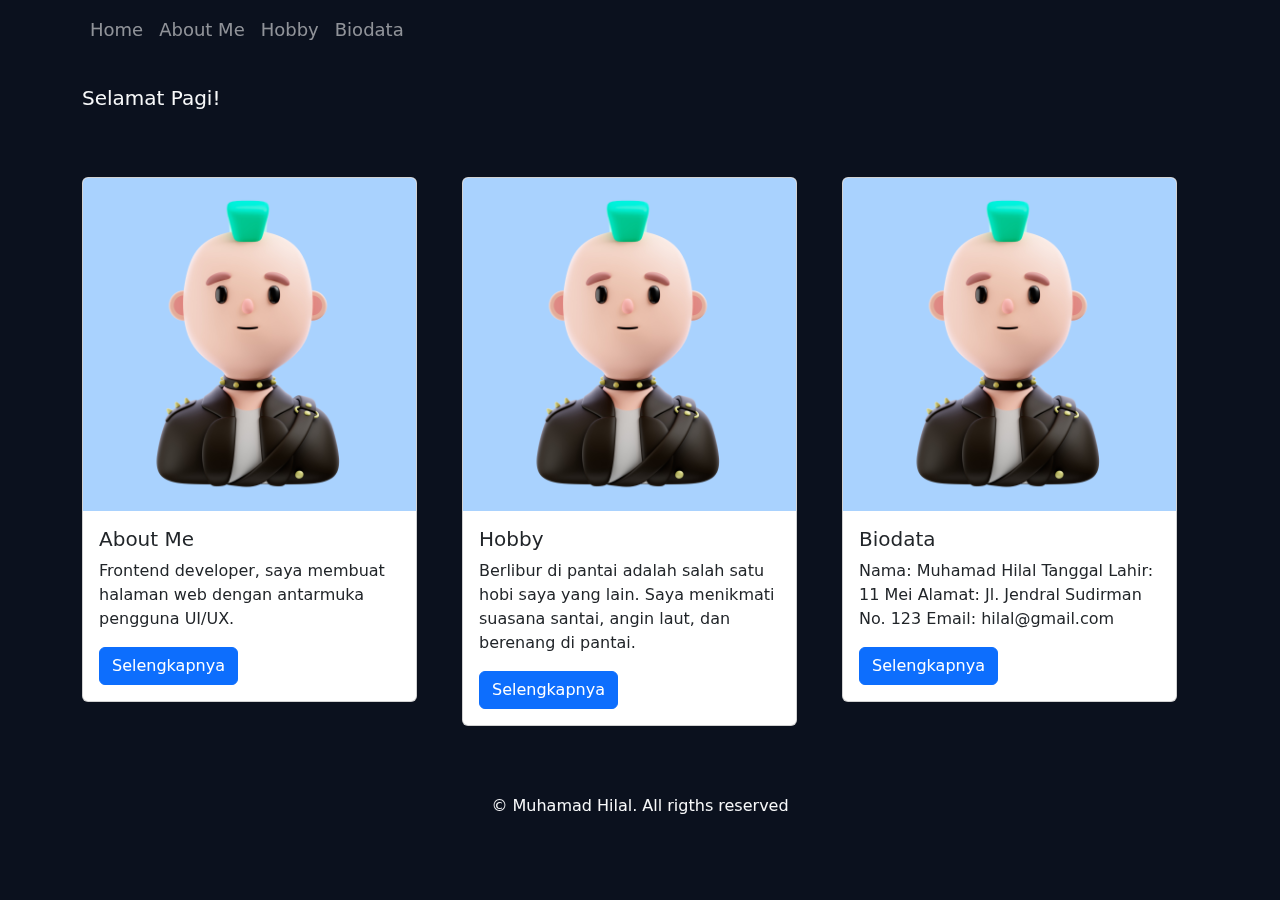
<file: Index.html>
<!doctype html>
<html lang="en">
<head>
  <meta charset="utf-8">
  <meta name="viewport" content="width=device-width, initial-scale=1">
  <title>Profil</title>
  <link href="https://cdn.jsdelivr.net/npm/bootstrap@5.3.3/dist/css/bootstrap.min.css" rel="stylesheet" integrity="sha384-QWTKZyjpPEjISv5WaRU9OFeRpok6YctnYmDr5pNlyT2bRjXh0JMhjY6hW+ALEwIH" crossorigin="anonymous">
  <link rel="stylesheet" href="assets/css/Index.css">
  <!-- CSS Internal -->
  
</head>
<body>
  <nav class="navbar navbar-expand-lg navbar-dark">
    <div class="container">
      <div class="collapse navbar-collapse" id="navbarNav">
        <ul class="navbar-nav">
          <li class="nav-item">
            <a class="nav-link" href="Index.html">Home</a>
          </li>
          <li class="nav-item">
            <a class="nav-link" href="About.html">About Me</a>
          </li>
          <li class="nav-item">
            <a class="nav-link" href="Hobby.html">Hobby</a>
          </li>
          <li class="nav-item">
            <a class="nav-link" href="Biodata.html">Biodata</a>
          </li>
        </ul>
        <ul class="navbar-nav ms-auto">
        </ul>
      </div>
    </div>
    
  </nav>

  <header class=" py-4">
    <div class="container">
      <div class="row">
        <div class="col-md-6">
          <p class="text-light greeting">Selamat <span id="greeting"></span>!</p>
        </div>
        <div class="col-md-6 text-end">
          <p class="datetime" id="date"></p>
          <p class="datetime" id="time"></p>
        </div>
      </div>
    </div>
  </header>

  

  <div class="container py-4">
    <div class="row">
      <div class="col-md-4">
        <div class="card">
          <img src="assets/img/Testi2.jpg" class="card-img-top" alt="bugatti">
          <div class="card-body">
            <h5 class="card-title">About Me</h5>
            <p class="card-text">Frontend developer, saya membuat halaman web dengan antarmuka pengguna UI/UX.</p>
            <a href="About.html" class="btn btn-primary stretched-link">Selengkapnya</a>
          </div>
        </div>
      </div>
      <div class="col-md-4">
        <div class="card">
          <img src="assets/img/Testi2.jpg" class="card-img-top" alt="genesis">
          <div class="card-body">
            <h5 class="card-title">Hobby</h5>
            <p class="card-text">Berlibur di pantai adalah salah satu hobi saya yang lain. Saya menikmati suasana santai, angin laut, dan berenang di pantai.</p>
            <a href="Hobby.html" class="btn btn-primary stretched-link">Selengkapnya</a>
          </div>
        </div>
      </div>
      <div class="col-md-4">
        <div class="card">
          <img src="assets/img/Testi2.jpg" class="card-img-top" alt="mclaren">
          <div class="card-body">
            <h5 class="card-title">Biodata</h5>
            <p class="card-text">Nama: Muhamad Hilal

              Tanggal Lahir: 11 Mei
              
              Alamat: Jl. Jendral Sudirman No. 123
              
              Email: hilal@gmail.com</p>
            <a href="Biodata.html" class="btn btn-primary stretched-link">Selengkapnya</a>
          </div>
        </div>
      </div>
    </div>
  </div>

  <footer class="bg-blur text-light py-4">
    <div class="container">
      <div class="row">
        <div class="col-md-12 text-center">
          <p>&#169; Muhamad Hilal. All rigths reserved</p>
        </div>
      </div>
    </div>
  </footer>

  <script src="https://cdn.jsdelivr.net/npm/bootstrap@5.3.3/dist/js/bootstrap.bundle.min.js" integrity="sha384-YvpcrYf0tY3lHB60NNkmXc5s9fDVZLESaAA55NDzOxhy9GkcIdslK1eN7N6jIeHz" crossorigin="anonymous"></script>
  <script src="assets/js/script.js"></script>
</body>
</html>
</file>
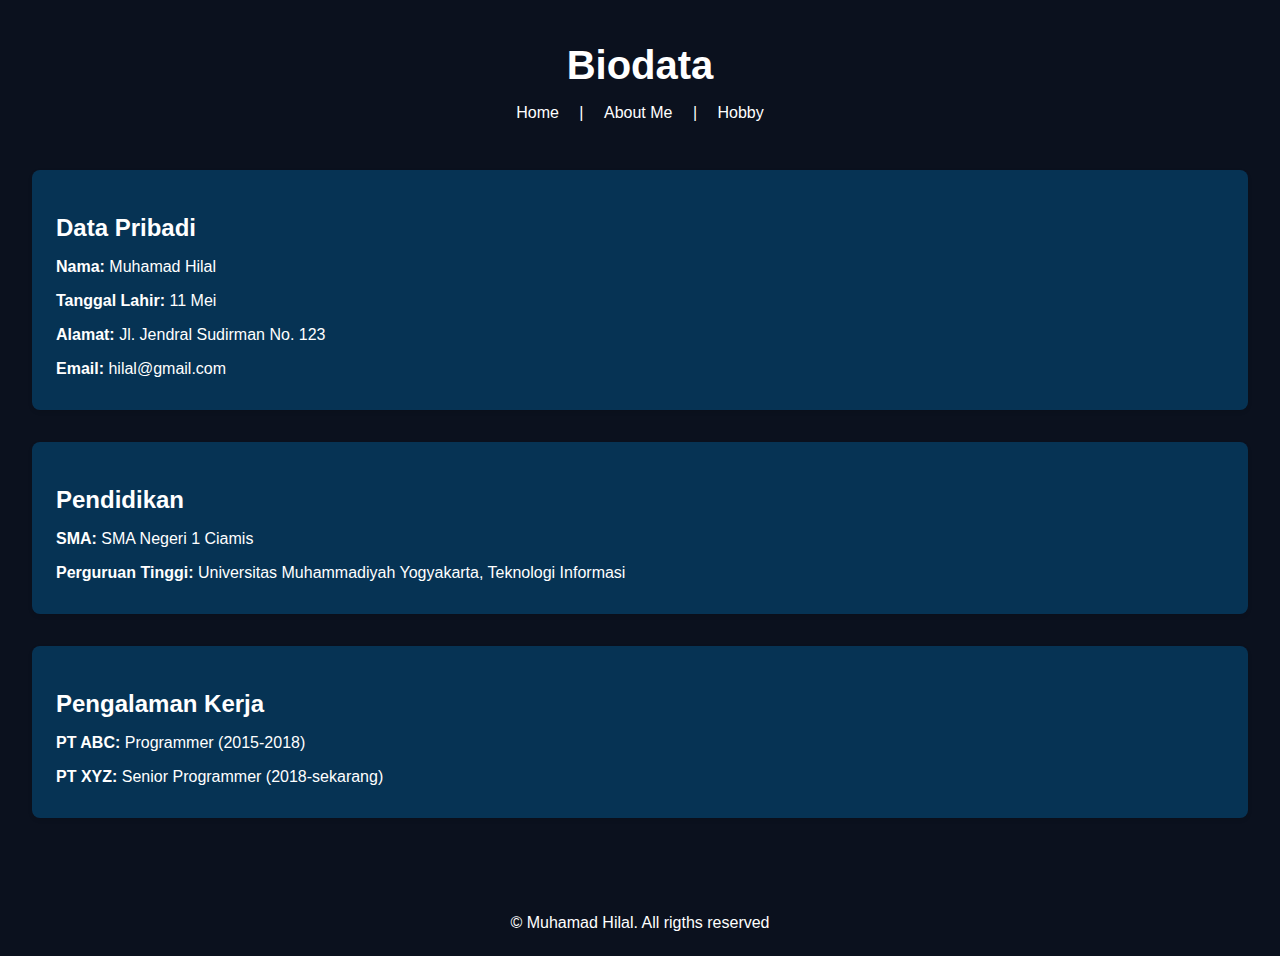
<file: Biodata.html>
<!DOCTYPE html>
<html lang="en">
<head>
    <meta charset="UTF-8">
    <meta name="viewport" content="width=device-width, initial-scale=1.0">
    <title>Biodata</title>
    <link rel="stylesheet" href="assets/css/Biodata.css">
</head>
<body>
    <header>
        <h1>Biodata</h1>
        <nav>
            <a href="index.html">Home</a> | 
            <a href="About.html">About Me</a> | 
            <a href="Hobby.html">Hobby</a>
        </nav>
    </header>

    <main>
        <section>
            <h2>Data Pribadi</h2>
            <p><strong>Nama:</strong> Muhamad Hilal</p>
            <p><strong>Tanggal Lahir:</strong> 11 Mei</p>
            <p><strong>Alamat:</strong> Jl. Jendral Sudirman No. 123</p>
            <p><strong>Email:</strong> hilal@gmail.com</p>
        </section>

        <section>
            <h2>Pendidikan</h2>
            <p><strong>SMA:</strong> SMA Negeri 1 Ciamis</p>
            <p><strong>Perguruan Tinggi:</strong> Universitas Muhammadiyah Yogyakarta, Teknologi Informasi</p>
        </section>

        <section>
            <h2>Pengalaman Kerja</h2>
            <p><strong>PT ABC:</strong> Programmer (2015-2018)</p>
            <p><strong>PT XYZ:</strong> Senior Programmer (2018-sekarang)</p>
        </section>
    </main>

    <footer>
        <p>&#169; Muhamad Hilal. All rigths reserved</p>
    </footer>
</body>
</html>
</file>
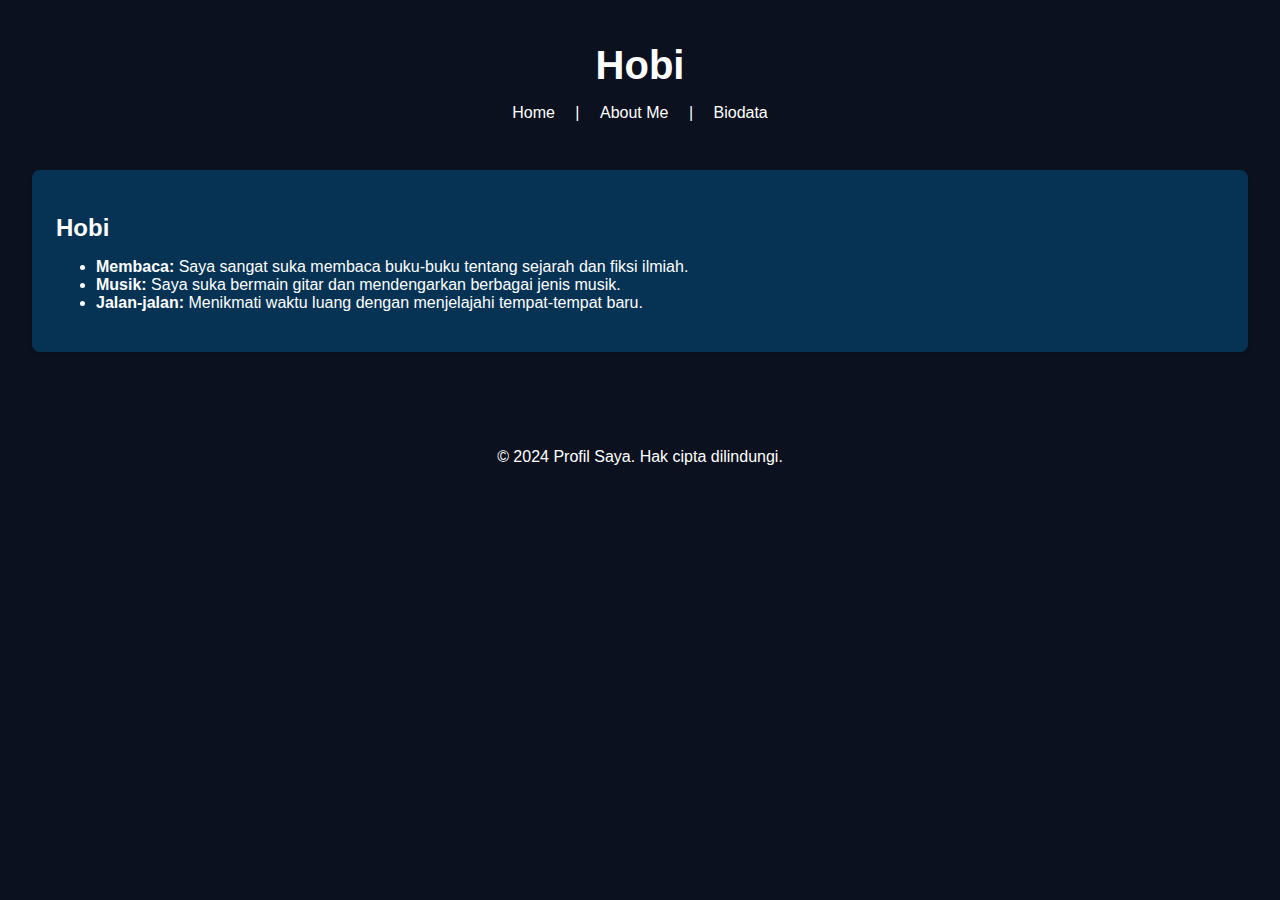
<file: Hobby.html>
<!DOCTYPE html>
<html lang="en">
<head>
    <meta charset="UTF-8">
    <meta name="viewport" content="width=device-width, initial-scale=1.0">
    <title>Hobi</title>
    <link rel="stylesheet" href="assets/css/Hobby.css">
</head>
<body>
    <header>
        <h1>Hobi</h1>
        <nav>
            <a href="index.html">Home</a> | 
            <a href="About.html">About Me</a> | 
            <a href="Biodata.html">Biodata</a>
        </nav>
    </header>

    <main>
        <section>
            <h2>Hobi</h2>
            <ul>
                <li>
                    <strong>Membaca:</strong> Saya sangat suka membaca buku-buku tentang sejarah dan fiksi ilmiah.
                </li>
                <li>
                    <strong>Musik:</strong> Saya suka bermain gitar dan mendengarkan berbagai jenis musik.
                </li>
                <li>
                    <strong>Jalan-jalan:</strong> Menikmati waktu luang dengan menjelajahi tempat-tempat baru.
                </li>
            </ul>
        </section>
    </main>

    <footer>
        <p>&copy; 2024 Profil Saya. Hak cipta dilindungi.</p>
    </footer>
</body>
</html>
</file>
<file: assets/css/Index.css>
:root {
      --first-hue: 207;
      --sat: 90%;
      --lig: 75%;
      --second-hue: 219;
      --body-color: hsl(var(--second-hue), 48%, 8%);
    }
    body {
      background-color: var(--body-color);
        backdrop-filter: blur(2px);
    }

    .greeting {
      font-size: 20px;
    }
    .datetime {
      font-size: 18px;
      color: aliceblue;
    }
    .carousel-item img {
      max-width: 100%;
      height: auto;
      border-radius: 6px;
      border: 3px solid;
    }
    

    #time{
      margin-right: 25px;
    }

    
    .navbar {
        backdrop-filter: blur(10px);
    }
    
    .navbar-brand {
        font-size: 24px;
    }

    .navbar-nav .nav-link {
        font-size: 18px;
    }
    .card {
      max-width: 335px; 
      margin-bottom: 20px; 
    }
</file>
<file: assets/css/Biodata.css>
/*=============== GOOGLE FONTS ===============*/
@import url("https://fonts.googleapis.com/css2?family=Poppins:wght@400;500;600&display=swap");

/*=============== VARIABLES CSS ===============*/
:root {
  --header-height: 3.5rem;
  --first-hue: 207;
  --sat: 90%;
  --lig: 75%;
  --second-hue: 219;
  
  --first-color: hsl(var(--first-hue), var(--sat), var(--lig));
  --first-color-alt: hsl(var(--first-hue), var(--sat), 71%);
  --title-color: hsl(var(--second-hue), 15%, 95%);
  --text-color: hsl(var(--second-hue), 8%, 75%);
  --text-color-light: hsl(var(--second-hue), 4%, 55%);
  --body-color: hsl(var(--second-hue), 48%, 8%);
  --container-color: hsl(var(--second-hue), 32%, 12%);}
 
        body {
            font-family: 'Segoe UI', Tahoma, Geneva, Verdana, sans-serif;
            margin: 0;
            padding: 0;
            background-color: var(--body-color);
            color: #fff;
        }
        header {
            background-color: var(--body-color);
            color: #fff;
            padding: 1rem 0;
            text-align: center;
        }
        nav {
            margin-top: 1rem;
        }
        nav a {
            color: #fff;
            text-decoration: none;
            margin: 0 1rem;
        }
        main {
            padding: 2rem;
        }
        h1 {
            margin-bottom: 1rem;
            font-size: 2.5rem;
        }
        h2 {
            margin-bottom: 0.5rem;
            font-size: 1.5rem;
        }
        section {
            margin-bottom: 2rem;
            padding: 1.5rem;
            background-color: #006db15f;
            border-radius: 8px;
            box-shadow: 0 2px 4px rgba(0, 0, 0, 0.1);
        }
        p {
            margin-bottom: 0.5rem;
        }
        strong {
            font-weight: bold;
        }
        footer {
            background-color: var(--body-color);
            color: #fff;
            text-align: center;
            padding: 1rem 0;
        }
</file>
<file: assets/css/Hobby.css>
/*=============== GOOGLE FONTS ===============*/
@import url("https://fonts.googleapis.com/css2?family=Poppins:wght@400;500;600&display=swap");

/*=============== VARIABLES CSS ===============*/
:root {
  --header-height: 3.5rem;
  --first-hue: 207;
  --sat: 90%;
  --lig: 75%;
  --second-hue: 219;
  
  --first-color: hsl(var(--first-hue), var(--sat), var(--lig));
  --first-color-alt: hsl(var(--first-hue), var(--sat), 71%);
  --title-color: hsl(var(--second-hue), 15%, 95%);
  --text-color: hsl(var(--second-hue), 8%, 75%);
  --text-color-light: hsl(var(--second-hue), 4%, 55%);
  --body-color: hsl(var(--second-hue), 48%, 8%);
  --container-color: hsl(var(--second-hue), 32%, 12%);}
 
        body {
            font-family: 'Segoe UI', Tahoma, Geneva, Verdana, sans-serif;
            margin: 0;
            padding: 0;
            background-color: var(--body-color);
            color: #fff;
        }
        header {
            background-color: var(--body-color);
            color: #fff;
            padding: 1rem 0;
            text-align: center;
        }
        nav {
            margin-top: 1rem;
        }
        nav a {
            color: #fff;
            text-decoration: none;
            margin: 0 1rem;
        }
        main {
            padding: 2rem;
        }
        h1 {
            margin-bottom: 1rem;
            font-size: 2.5rem;
        }
        h2 {
            margin-bottom: 0.5rem;
            font-size: 1.5rem;
        }
        section {
            margin-bottom: 2rem;
            padding: 1.5rem;
            background-color: #006db15f;
            border-radius: 8px;
            box-shadow: 0 2px 4px rgba(0, 0, 0, 0.1);
        }
        p {
            margin-bottom: 0.5rem;
        }
        strong {
            font-weight: bold;
        }
        footer {
            background-color: var(--body-color);
            color: #fff;
            text-align: center;
            padding: 1rem 0;
        }
</file>
